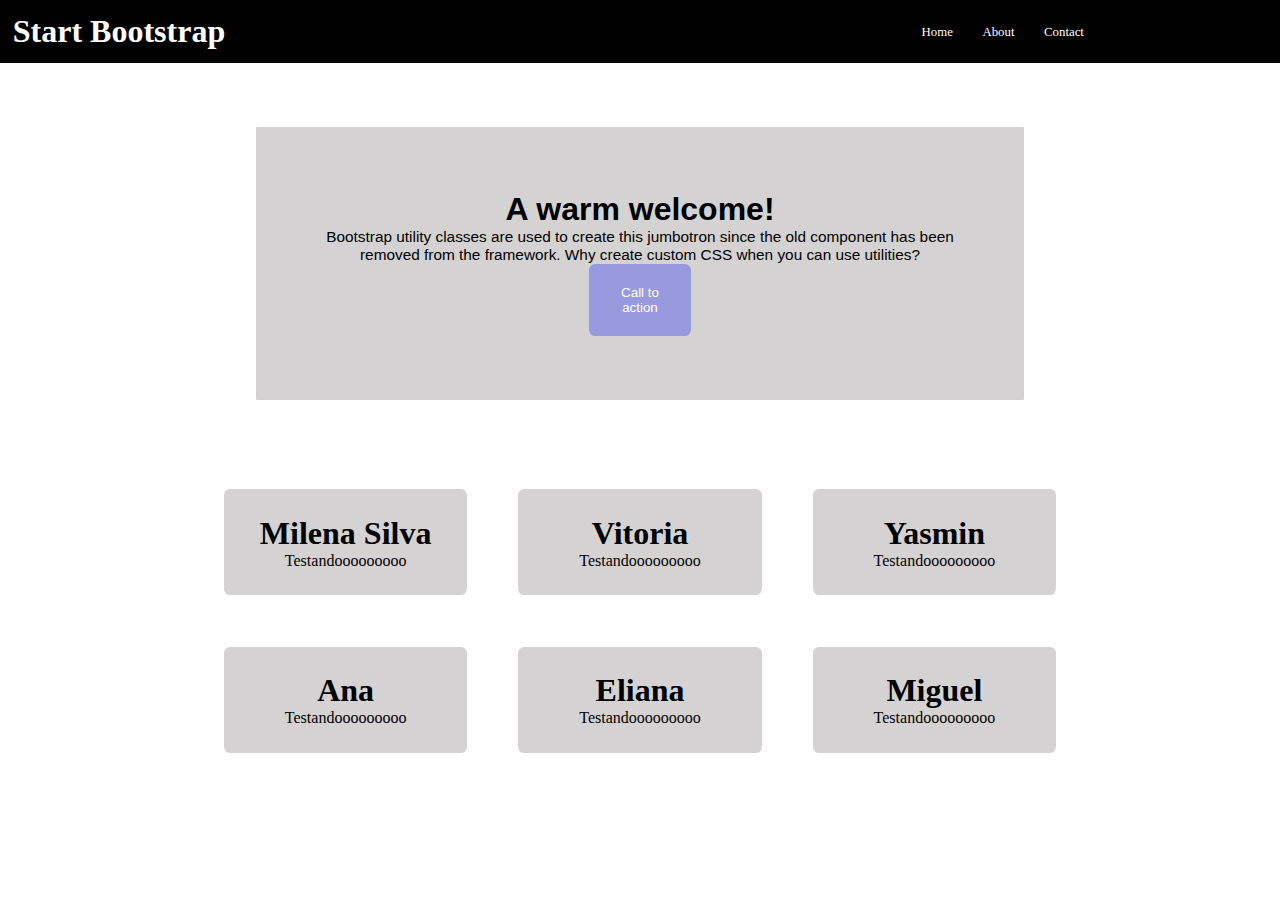
<file: aula10/index.html>
<!DOCTYPE html>
<html lang="en">

<head>
    <meta charset="UTF-8">
    <meta name="viewport" content="width=device-width, initial-scale=1.0">
    <title>Aula 10</title>
    <link rel="stylesheet" href="style.css">
</head>

<body>
    <header>
        <div class="container">
            <div class="textodapagina">
                <h1>Start Bootstrap</h1>
            </div>
            <div class="links">
                <nav>
                    <a href="#">Home</a>
                    <a href="#">About</a>
                    <a href="#">Contact</a>
                </nav>
            </div>
        </div>
    </header>
    <main>
        <div class="container2">
            <h1>A warm welcome!</h1>
            <span>Bootstrap utility classes are used to create this jumbotron since the old component has been removed
                from the framework.
                Why create custom CSS when you can use utilities?</span>
            <button>Call to action</button>
        </div>
    </main>

    <div class="container3">
        <div class="div1">
            <h1> Milena Silva</h1>
            <span>Testandooooooooo</span>
        </div>
        <div class="div2">
            <h1> Vitoria</h1>
            <span>Testandooooooooo</span>
        </div>
        <div class="div3">
            <h1> Yasmin </h1>
            <span>Testandooooooooo</span>
        </div>
    </div>
    <div class="container4">
        <div class="div4">
            <h1> Ana </h1>
            <span>Testandooooooooo</span>
        </div>
        <div class="div5">
            <h1>Eliana</h1>
            <span>Testandooooooooo</span>
        </div>
        <div class="div6">
            <h1>Miguel</h1>
            <span>Testandooooooooo</span>
        </div>
    </div>
</body>

</html>
</file>
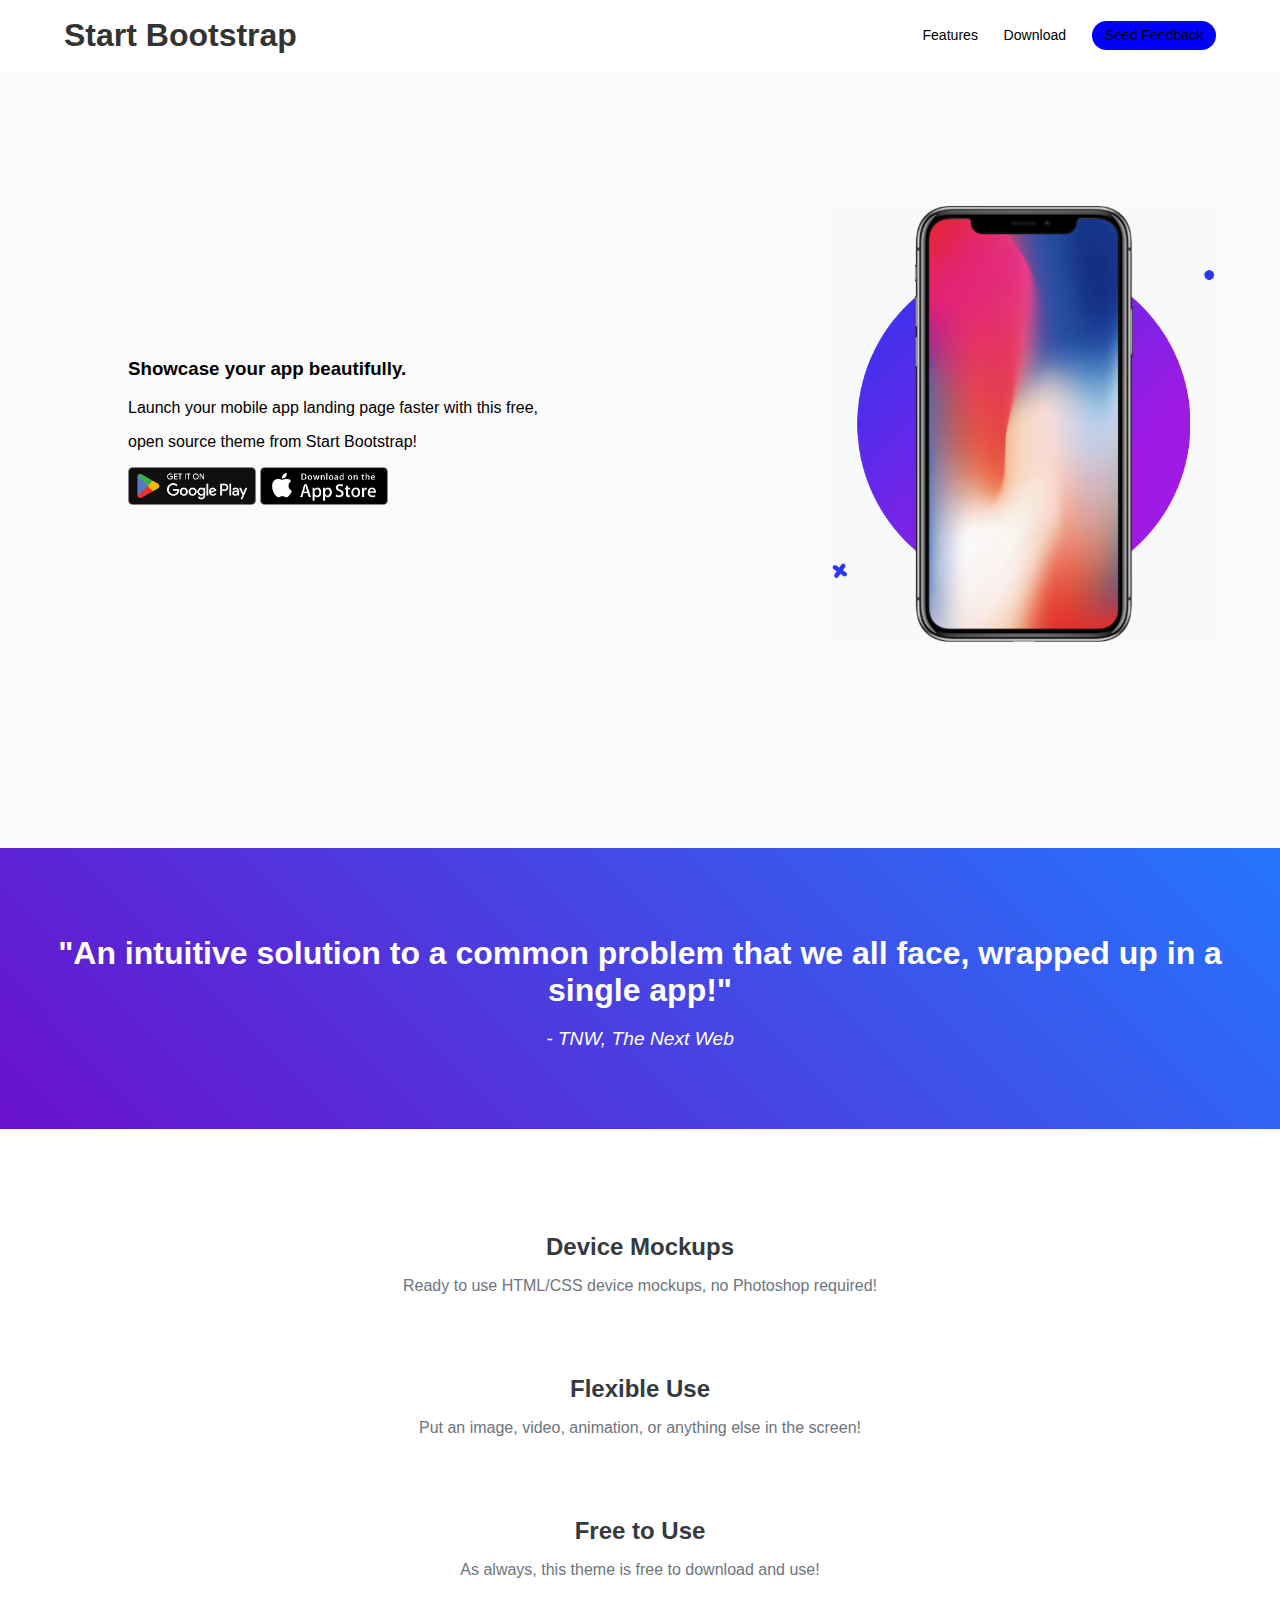
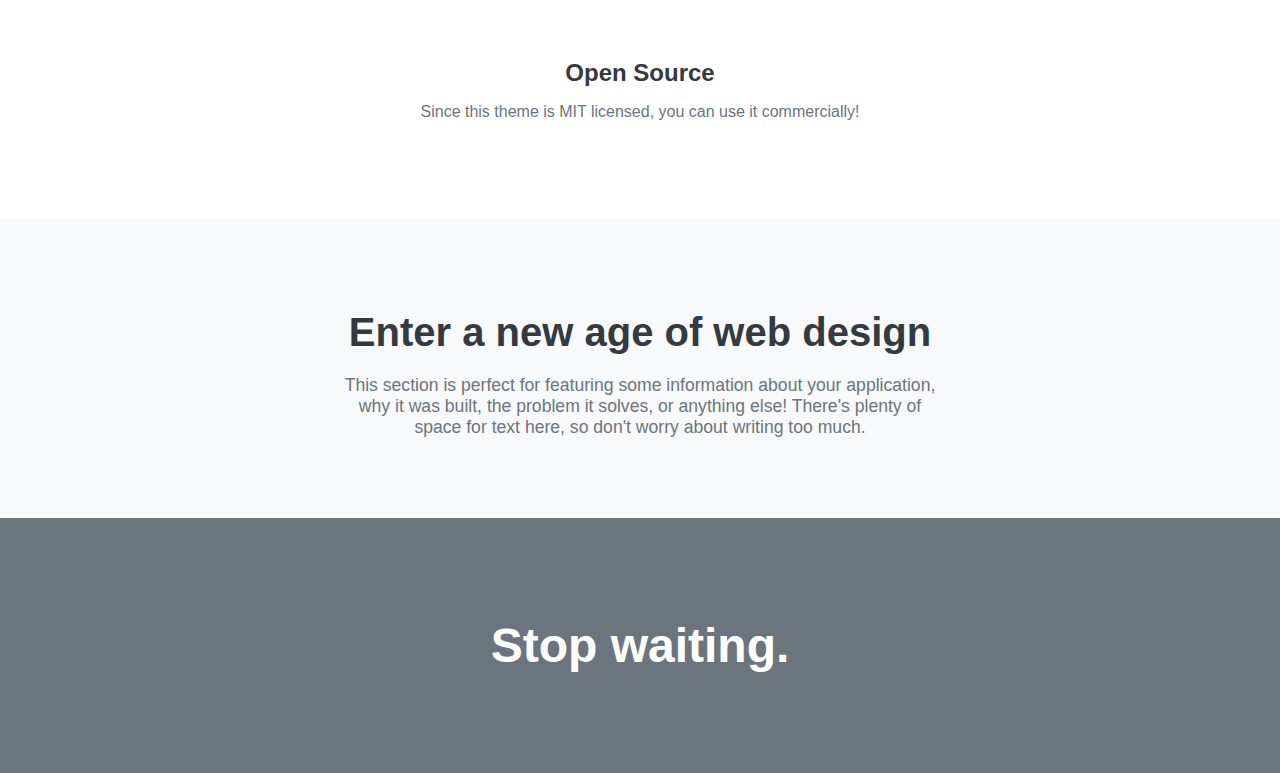
<file: aula10.1/index1.html>
<!DOCTYPE html>
<html lang="pt-BR">

<head>
    <meta charset="UTF-8">
    <meta name="viewport" content="width=device-width, initial-scale=1.0">
    <title>Desafio2</title>
    <link rel="stylesheet" href="style1.css">
</head>

<body>
    <header>
        <div class="container1">
            <div class="textodapag">
                <h1>Start Bootstrap</h1>
            </div>
            <div class="links">
                <nav>
                    <ul>
                        <a href="#">Features</a>
                        <a href="#">Download</a>
                        <div class="links1">
                            <a href="#" id="butao">Seed Feedback</a>
                        </div>

                    </ul>
                </nav>
            </div>

        </div>
    </header>

    <main>
        <div class="container2">
            <div class="container2-1">
                <h3>Showcase your app beautifully.</h3>
                <span>Launch your mobile app landing page faster with this free,<p>open source theme from Start
                        Bootstrap!</span>
                <p></p>
                <a href="#"><img src="google.png" id="google"></a>
                <a href="#"><img src="apple.png" id="apple"></a>
            </div>
            <img src="celular.png" id="celular">
        </div>

        <div class="testimonial">
            <h2>"An intuitive solution to a common problem that we all face, wrapped up in a single app!"</h2>
            <p class="author">- TNW, The Next Web</p>
        </div>
    
        <div class="features">
            <div class="container">
                <div class="feature">
                    <h3>Device Mockups</h3>
                    <p>Ready to use HTML/CSS device mockups, no Photoshop required!</p>
                </div>
                <div class="feature">
                    <h3>Flexible Use</h3>
                    <p>Put an image, video, animation, or anything else in the screen!</p>
                </div>
                <div class="feature">
                    <h3>Free to Use</h3>
                    <p>As always, this theme is free to download and use!</p>
                </div>
                <div class="feature">
                    <h3>Open Source</h3>
                    <p>Since this theme is MIT licensed, you can use it commercially!</p>
                </div>
            </div>
        </div>
    
        <div class="new-age">
            <div class="container">
                <h2>Enter a new age of web design</h2>
                <p>This section is perfect for featuring some information about your application, why it was built, the problem it solves, or anything else! There's plenty of space for text here, so don't worry about writing too much.</p>
            </div>
        </div>
    
        <div class="stop-waiting">
            <h2>Stop waiting.</h2>
        </div>

    </main>
    </body>
    </html>
</file>
<file: aula10/style.css>
* {
    margin: 0;
    padding: 0;
}

header {
    width: 100vw;
    background: black;
    padding: 1vw;

    & .container {
        display: flex;
        justify-content: space-between;
        align-items: center;
        color: white;
    }

    & .textodapagina {
        width: 30vw;
    }

    & .links {
        width: 30vw;
        color: white;
    }

    & .links a {
        text-decoration: none;
        color: white;
        font-size: 1vw;
        margin: 1vw;
    }

    & .links a:hover {
        color: rgb(152, 48, 152);
        padding: 1vw;
        border-radius: 10px;
    }
}

main {
    width: 100vw;
    background: white;
    display: flex;
    align-items: center;
    justify-content: center;

    & .container2 {
        width: 50vw;
        background: rgb(212, 210, 210);
        border-radius: 1px;
        padding: 5vw;
        margin: 5vw;
        text-align: center;
    }

    & .container2 h1 {
        font-family: 4vw;
        color: black;
        font-family: Arial, Helvetica, sans-serif;
    }

    & .container2 span {
        font-family: Arial, Helvetica, sans-serif;
        font-size: 1.2vw;
    }

    & .container2 button {
        background: rgb(153, 153, 221);
        padding: 1vw;
        border-radius: 0.5vw;
        color: white;
        border: none;
        width: 8vw;
        height: 8vh;
        cursor: pointer;
    }

}

.container3 {
    width: 100vw;
    display: flex;
    justify-content: center;
    align-items: center;

    & .div1 {
        width: 15vw;
        background: rgb(212, 210, 210);
        border-radius: 0.5vw;
        text-align: center;
        padding: 2vw;
        margin: 2vw;
    }

    & .div2 {
        width: 15vw;
        background: rgb(212, 210, 210);
        border-radius: 0.5vw;
        text-align: center;
        padding: 2vw;
        margin: 2vw;
    }

    & .div3 {
        width: 15vw;
        background: rgb(212, 210, 210);
        border-radius: 0.5vw;
        text-align: center;
        padding: 2vw;
        margin: 2vw;
    }
}

.container4 {
    width: 100vw;
    display: flex;
    justify-content: center;
    align-items: center;

    & .div4 {
        width: 15vw;
        background: rgb(212, 210, 210);
        border-radius: 0.5vw;
        text-align: center;
        padding: 2vw;
        margin: 2vw;
    }

    & .div5 {
        width: 15vw;
        background: rgb(212, 210, 210);
        border-radius: 0.5vw;
        text-align: center;
        padding: 2vw;
        margin: 2vw;
    }

    & .div6 {
        width: 15vw;
        background: rgb(212, 210, 210);
        border-radius: 0.5vw;
        text-align: center;
        padding: 2vw;
        margin: 2vw;
    }
}
</file>
<file: aula10.1/style1.css>
body {
    font-family: 'Open Sans', sans-serif;
    margin: 0;
    padding: 0;
    box-sizing: border-box;
}

header {
    width: 90vw;
    background-color: #fff;
    padding: 1vw 5vw;
    position: fixed;
    display: flex;
    align-items: center;
    justify-content: space-between;
    height: 5vh;
}

.container1 {
    display: flex;
    width: 100%;
    align-items: center;
    justify-content: space-between;
}

.textodapag {
    color: #333;
    margin: 0;
}

.links {
    display: flex;
    align-items: center;
}

.links nav ul {
    display: flex;
    align-items: center;
    list-style: none;
    padding: 0;
    margin: 0;
    gap: 2vw;
}

.links nav ul li {
    display: flex;
}

.links a {
    text-decoration: none;
    color: black;
    font-size: 1.1vw;
}

.links a:hover {
    color: gray;
}

.links1 {
    display: flex;
    align-items: center;
    background-color: blue;
    border: 1vh;
    padding: 0.5vw 1vw;
    border-radius: 3vw;
    color: white;


}

#google,
#apple {
    width: 10vw;
    height: auto;
}

#celular {
    width: 30vw;
    height: auto;
}


.container2 {
    display: flex;
    align-items: center;
    justify-content: space-between;
    padding: 5vw;
    background: rgb(250, 250, 250);
    padding-left: 10vw;
    height: 80vh;
}

.testimonial {
    background: linear-gradient(45deg, #6a11cb, #2575fc);
    color: white;
    text-align: center;
    padding: 60px 20px;
}

.testimonial h2 {
    font-size: 2em;
    margin-bottom: 10px;
}

.testimonial .author {
    font-size: 1.2em;
    font-style: italic;
}

.features {
    background-color: #ffffff;
    padding: 60px 20px;
    text-align: center;
}

#cllr{
    width: 20vw;
    height: auto;
}
.features .feature {
    display: inline-block;
    width: 45%;
    margin: 20px 2.5%;
    text-align: center;
}

.features h3 {
    font-size: 1.5em;
    color: #343a40;
    margin-bottom: 10px;
}

.features p {
    color: #6c757d;
}

.new-age {
    background-color: #f8f9fa;
    padding: 60px 20px;
    text-align: center;
}

.new-age h2 {
    font-size: 2.5em;
    color: #343a40;
    margin-bottom: 20px;
}

.new-age p {
    font-size: 1.1em;
    color: #6c757d;
    max-width: 600px;
    margin: 0 auto 20px;
}

.new-age img {
    width: 100px;
    margin-top: 20px;
}

.stop-waiting {
    background-color: #6c757d;
    padding: 60px 20px;
    text-align: center;
    color: #fff;
}

.stop-waiting h2 {
    font-size: 3em;
    color: #fff;
}
</file>
